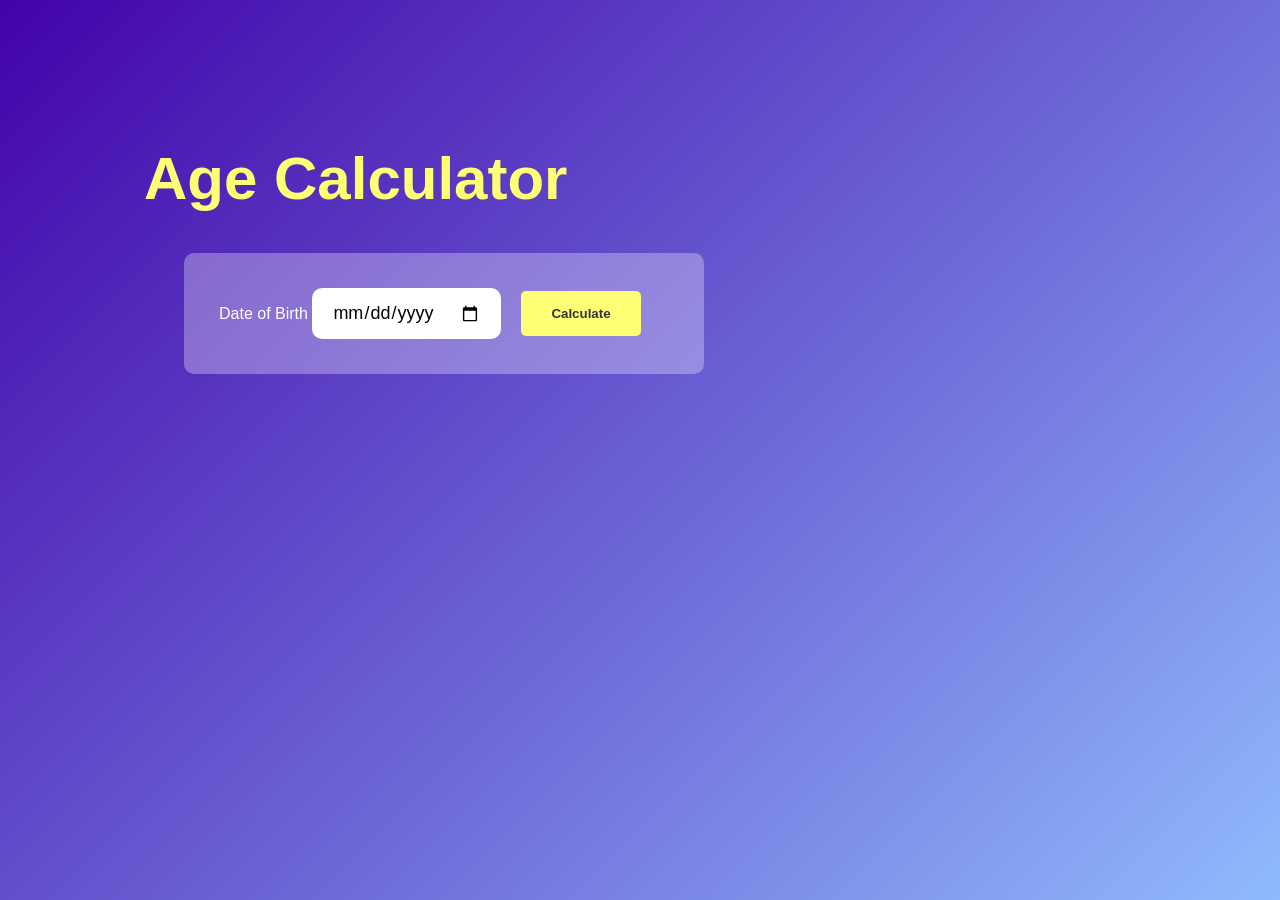
<file: age-calculator/index.html>
<!DOCTYPE html>
<html lang="en">
<head>
    <meta charset="UTF-8">
    <meta name="viewport" content="width=device-width, initial-scale=1.0">
    <title>Age Calculator</title>
    <link rel="stylesheet" href="style.css">
</head>
<body>
    <div class="container">
        <div class="calculator">
            <h1>Age Calculator</h1>
            <div class="input-box">
                <label>Date of Birth
                    <input type="date" id="date"/>
                </label>
                <button onclick="calculateAge()">Calculate</button>
            </div>
            <p id="result"></p>
        </div>
    </div>
    
    <script>
        let userInput = document.getElementById("date");
        document.getElementById("date").max = new Date();
        userInput.max = new Date().toISOString().split("|")[0];
        let result = document.getElementById("result");
        function calculateAge(){
            let birthDate = new Date(userInput.value);

            let d1 = birthDate.getDate();
            let m1 = birthDate.getMonth()+1;
            let y1 = birthDate.getFullYear();

            let today = new Date();
            
            let d2 = today.getDate();
            let m2 = today.getMonth()+1;
            let y2 = today.getFullYear();
           

            // for result
            let d3,m3,y3;
            y3 = y2 -y1;
            if (m2 >= m1){
                m3 = m2 - m1;
            }else{
                y3--;
                m3 =12 + m1-m2; 
            }

            if(d2 >=d1){
                d3 = d2-d1;
            }else{
                m3--;;
                d3 = getDaysInMonth(y1,m1)+d2-d1;
            }
            if(m3<0){
                m3 = 11;
                y3--;
            }
            result.innerHTML = `You are <span>${y3} years  ${m3} months  ${d3} days </span> old`;
        }
        function getDaysInMonth(year,month){
            return new Date(year,month,0).getDate();
        }
    </script>
</body>
</html>
</file>
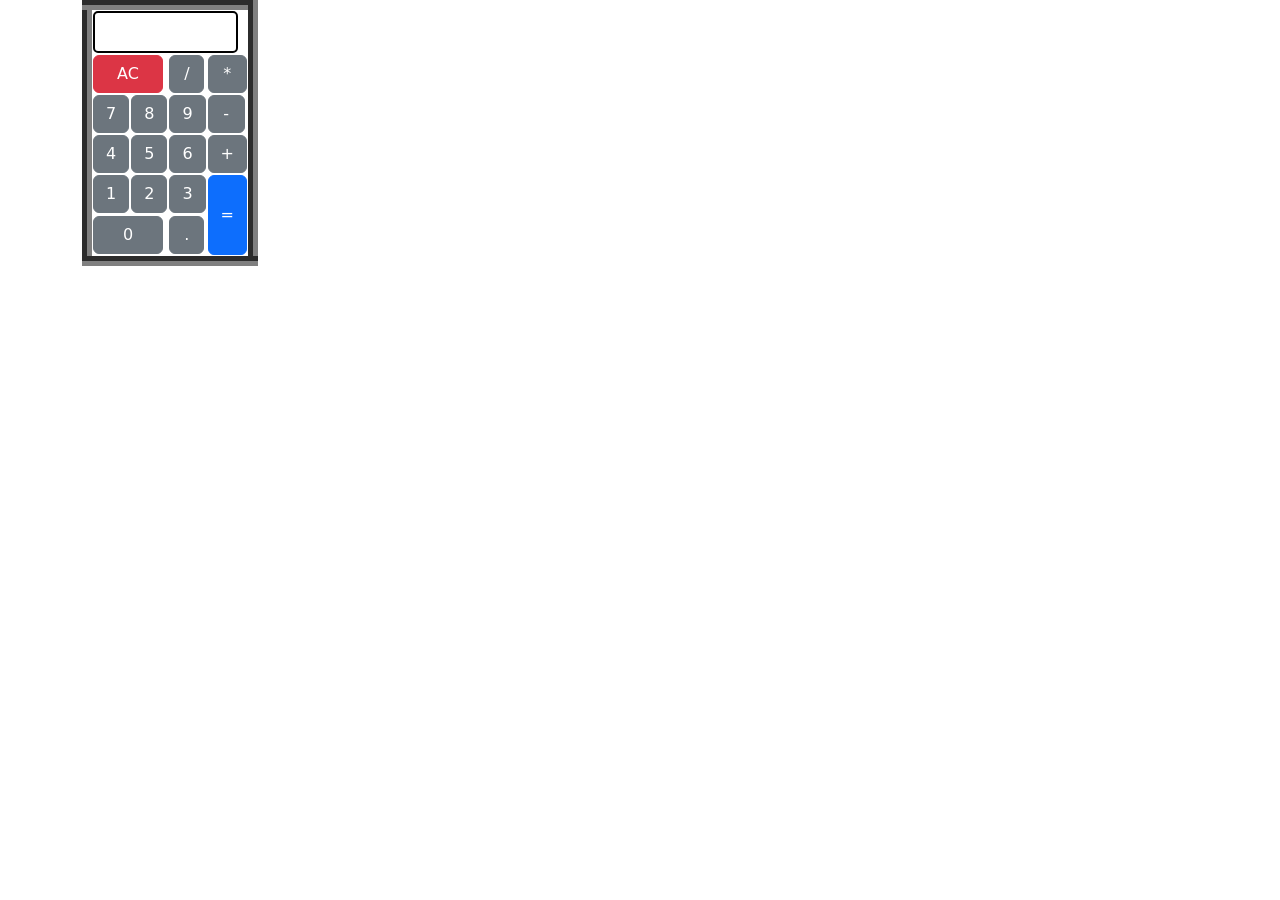
<file: calculator/index.html>
<!DOCTYPE html>
<html lang="en">

<head>
    <meta charset="UTF-8">
    <meta http-equiv="X-UA-Compatible" content="IE=edge">
    <meta name="viewport" content="width=device-width, initial-scale=1.0">
    <link href="./styles.css" rel="stylesheet" type="text/css" />
    <link href="https://cdn.jsdelivr.net/npm/bootstrap@5.3.3/dist/css/bootstrap.min.css" rel="stylesheet"
        integrity="sha384-QWTKZyjpPEjISv5WaRU9OFeRpok6YctnYmDr5pNlyT2bRjXh0JMhjY6hW+ALEwIH" crossorigin="anonymous">
    <script type="text/javascript" src="./index.js"></script>
    <title>Calculator</title>
</head>

<body>
    <div class="container">
        <table id="calcu">
            <tr>
                <td colspan="4"><input type="text" id="result"></td>
            </tr>
            <tr>
                <td colspan="2"><button class="btn btn-default btn-danger" onclick=clr() style="width:70px">AC</button></td>
                <td><button class="btn btn-default btn-secondary" style="width:35px" onclick="dis('/')" onkeydown="myFunction(event)" value="/">/</button></td>
                <td><button class="btn btn-default btn-secondary" onclick="dis('*')" onkeydown="myFunction(event)" value="*">*</button></td>
            </tr>
            <tr>
                <td><button class="btn btn-default btn-secondary" onclick="dis('7')" onkeydown="myFunction(event)" value="7">7</button></td>
                <td><button class="btn btn-default btn-secondary" onclick="dis('8')" onkeydown="myFunction(event)" value="8">8</button></td>
                <td><button class="btn btn-default btn-secondary" onclick="dis('9')" onkeydown="myFunction(event)" value="9">9</button></td>
                <td><button class="btn btn-default btn-secondary" style="width:37px" onclick="dis('-')" onkeydown="myFunction(event)" value="-">-</button></td>
            </tr>
            <tr>
                <td><button class="btn btn-default btn-secondary" onclick="dis('4')" onkeydown="myFunction(event)" value="4">4</button></td>
                <td><button class="btn btn-default btn-secondary" onclick="dis('5')" onkeydown="myFunction(event)" value="5">5</button></td>
                <td><button class="btn btn-default btn-secondary" onclick="dis('6')" onkeydown="myFunction(event)" value="6">6</button></td>
                <td><button class="btn btn-default btn-secondary" onclick="dis('+')" onkeydown="myFunction(event)" value="+">+</button></td>
            </tr>
            <tr>
                <td><button class="btn btn-default btn-secondary" onclick="dis('1')" onkeydown="myFunction(event)" value="1">1</button></td>
                <td><button class="btn btn-default btn-secondary" onclick="dis('2')" onkeydown="myFunction(event)" value="2">2</button></td>
                <td><button class="btn btn-default btn-secondary" onclick="dis('3')" onkeydown="myFunction(event)" value="3">3</button></td>
                <td rowspan="2"><button class="btn btn-default btn-primary" style="height:80px" onclick="solve()" value="=">=</button></td>
            </tr>
            <tr>
                <td colspan="2"><button class="btn btn-default btn-secondary" style="width:70px" onclick="dis('0')" onkeydown="myFunction(event)" value="0">0</button></td>
                <td><button class="btn btn-default btn-secondary" style="width:35px" onclick="dis('.')" onkeydown="myFunction(event)" value=".">.</button></td>
            </tr>
        </table>
    </div>

</body>

</html>
</file>
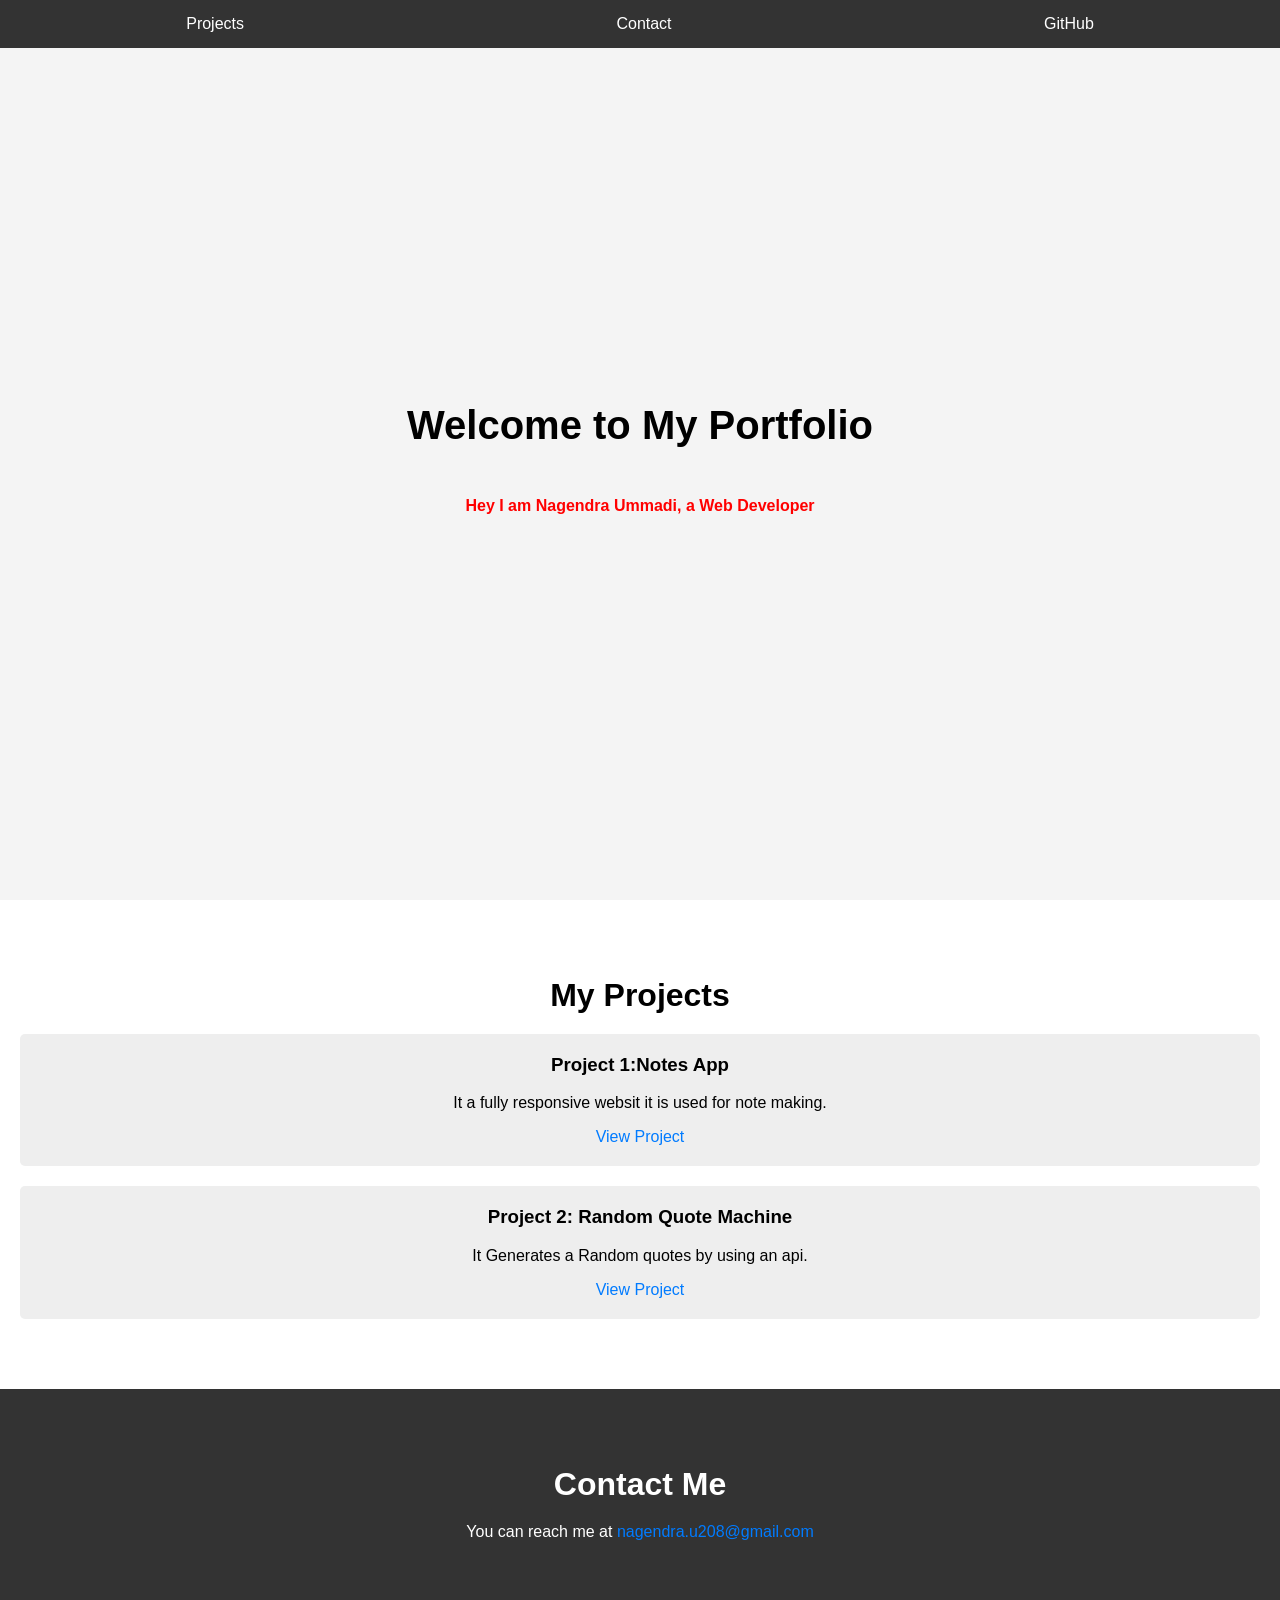
<file: portfolio/index.html>
<!DOCTYPE html>
<html lang="en">
<head>
    <meta charset="UTF-8">
    <meta name="viewport" content="width=device-width, initial-scale=1.0">
    <title>My Portfolio</title>
    <link rel="stylesheet" href="styles.css">
</head>
<body>

    <!-- Navbar -->
    <nav id="navbar">
        <ul>
            <li><a href="#projects">Projects</a></li>
            <li><a href="#contact">Contact</a></li>
            <li><a id="profile-link" href="https://github.com/CodeHunterNagendra" target="_blank">GitHub</a></li>
        </ul>
    </nav>

    <!-- Welcome Section -->
    <section id="welcome-section">
        <h1>Welcome to My Portfolio</h1>
        <p>Hey I am Nagendra Ummadi,
          a Web Developer
        </p>
    </section>

    <!-- Projects Section -->
    <section id="projects">
        <h2>My Projects</h2>
        <div class="project-tile">
            <h3>Project 1:Notes App</h3>
            <p>It a fully responsive websit it is used for note making.</p>
            <a href="https://codehunternagendra.github.io/JavaScript/Notes%20App/notes.html" target="_blank">View Project</a>
        </div>
        <div class="project-tile">
            <h3>Project 2: Random Quote Machine</h3>
            <p>It Generates a Random quotes by using an api.</p>
            <a href="https://codehunternagendra.github.io/JavaScript/RandomQuoteMachine/index.html" target="_blank">View Project</a>
        </div>
        <!-- Add more projects as needed -->
    </section>

    <!-- Contact Section -->
    <section id="contact">
        <h2>Contact Me</h2>
        <p>You can reach me at <a href="mailto:nagendra.u208@gmail.com">nagendra.u208@gmail.com</a></p>
    </section>

</body>
</html>
</file>
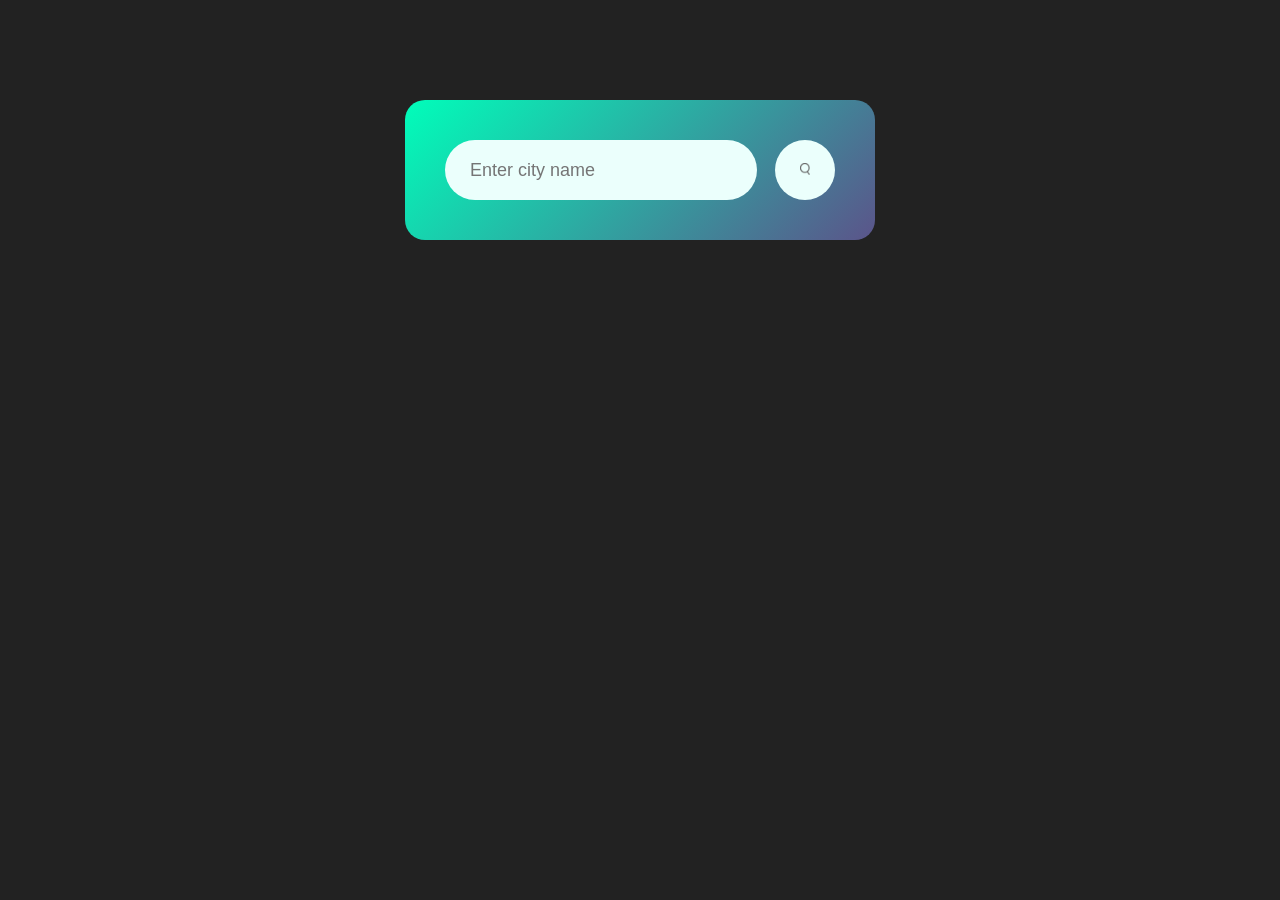
<file: weather-app/index.html>
<!DOCTYPE html>
<html lang="en">
<head>
    <meta charset="UTF-8">
    <meta name="viewport" content="width=device-width, initial-scale=1.0">
    <link rel="stylesheet" href="styles.css"/>
    <title>weather app</title>
</head>
<body>
    <div class="card">
        <div class="search">
            <input type="search" placeholder="Enter city name" spellcheck="false"/>
            <button><img src="images/search.png"></button>
        </div>
        <div class="error">
            <p>Invalid Location</p>
        </div>
        <div class="weather">
            <h6 class="details"></h6>
            <img src="images/rain.png" class="weather-icon">
            <h1 class="temp">22°C</h1>
            <h2 class="city">New York</h2>
            <div class="details">
                <div class="col">
                    <img src="images/humidity.png">
                    <div>
                        <p class="humidity">50%</p>
                        <p>humidity</p>
                    </div>
                </div>
                <div class="col">
                    <img src="images/wind.png">
                    <div>
                        <p class="wind">15 km/h</p>
                        <p>wind speed</p>
                    </div>
                </div>
            </div>
        </div>
    </div>
    <script src="index.js"></script>
    
</body>
</html>
</file>
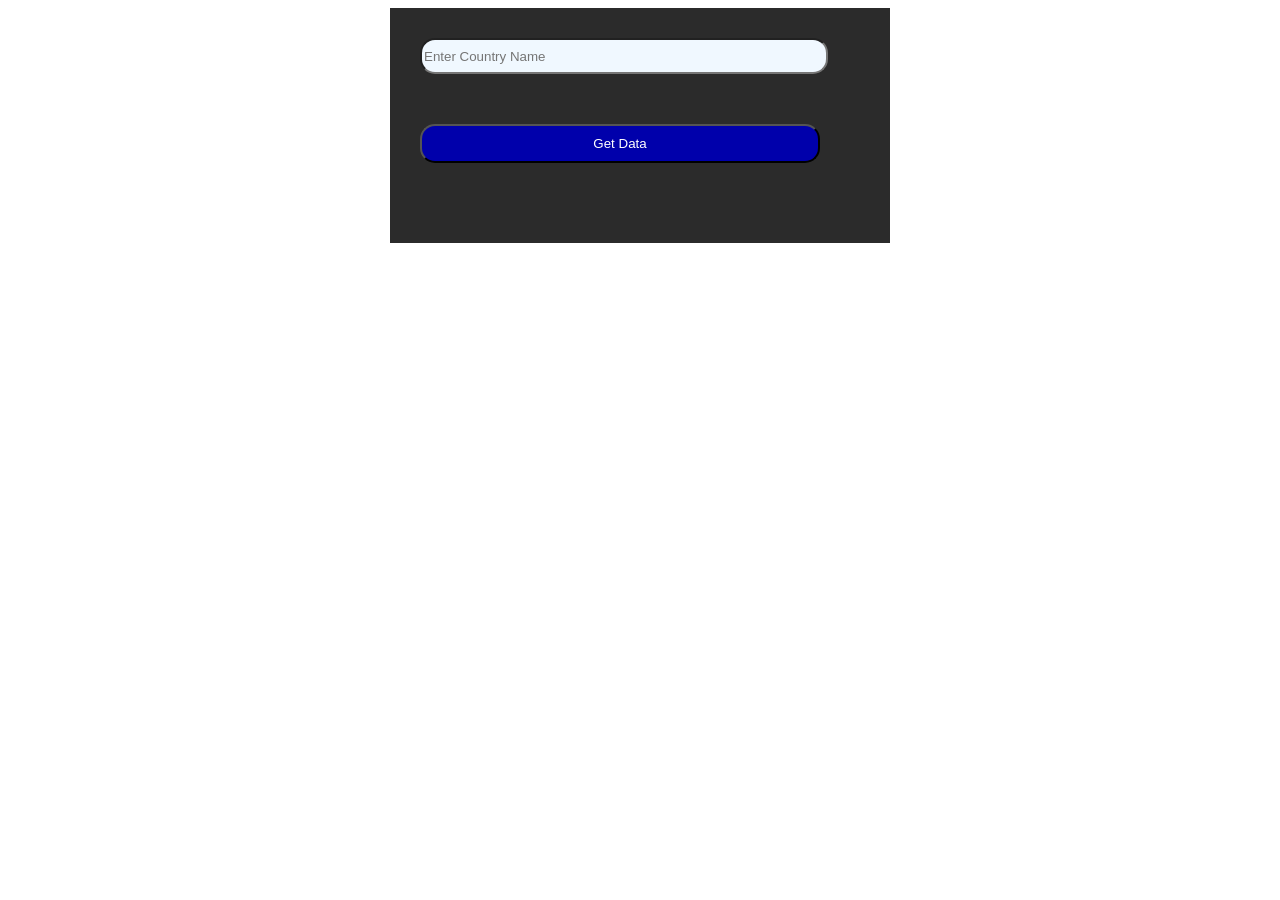
<file: ajax.html>
<!DOCTYPE html>
<html lang="en">

<head>
    <meta charset="UTF-8">
    <meta name="viewport" content="width=device-width, initial-scale=1.0">
    <title>Document</title>
    <style>
        .container {
            display: flex;
            flex-direction: column;
            margin: auto;
            width: 500px;
            height: auto;
            background-color: #2b2b2b;
            box-shadow: 5px 5px 3px #fff;

        }

        .container input {
            margin-top: 40px;
            height: 30px;
            width: 80%;
            background-color: aliceblue;
            border-radius: 15px;
            margin: 30px 30px;
        }

        button {
            background-color: #0000ab;
            color: text;
            width: 80%;
            margin: 20px 30px;
            padding: 10px;
            border-radius: 15px;
            color: #fff;
        }

        .container #getdata {
            color: white;
            width: 80%;
            height: auto;
            margin: 30px 20px;
            transition: transform 3s;
        }

        .container #getdata:hover {
            transform: scale(1.1);
        }
    </style>
</head>

<body>
    <div class="container">
        <input type="text" id="country" placeholder="Enter Country Name" />
        <button type="submit" id="btn">Get Data</button>

        <div id="getdata">
        </div>
    </div>

    <script>
        let data = document.getElementById('getdata');
        let text = document.getElementById('country')
        const btn = document.getElementById('btn');
        let url = 'https://restcountries.com/v3.1/name/'

        btn.addEventListener('click', getData)
        function getData() {
            url += text.value
            console.log(url)
            let xhr = new XMLHttpRequest()
            xhr.open('GET', url, true);
            xhr.send()

            xhr.onload = function () {
                let res = xhr.responseText
                let result = JSON.parse(res)
                console.log(result)

                data.innerHTML = `<img src=${result[0].flags.png}  width=300 height=300/>`
            }
        }
        url = 'https://restcountries.com/v3.1/name/'



    </script>
</body>

</html>
</file>
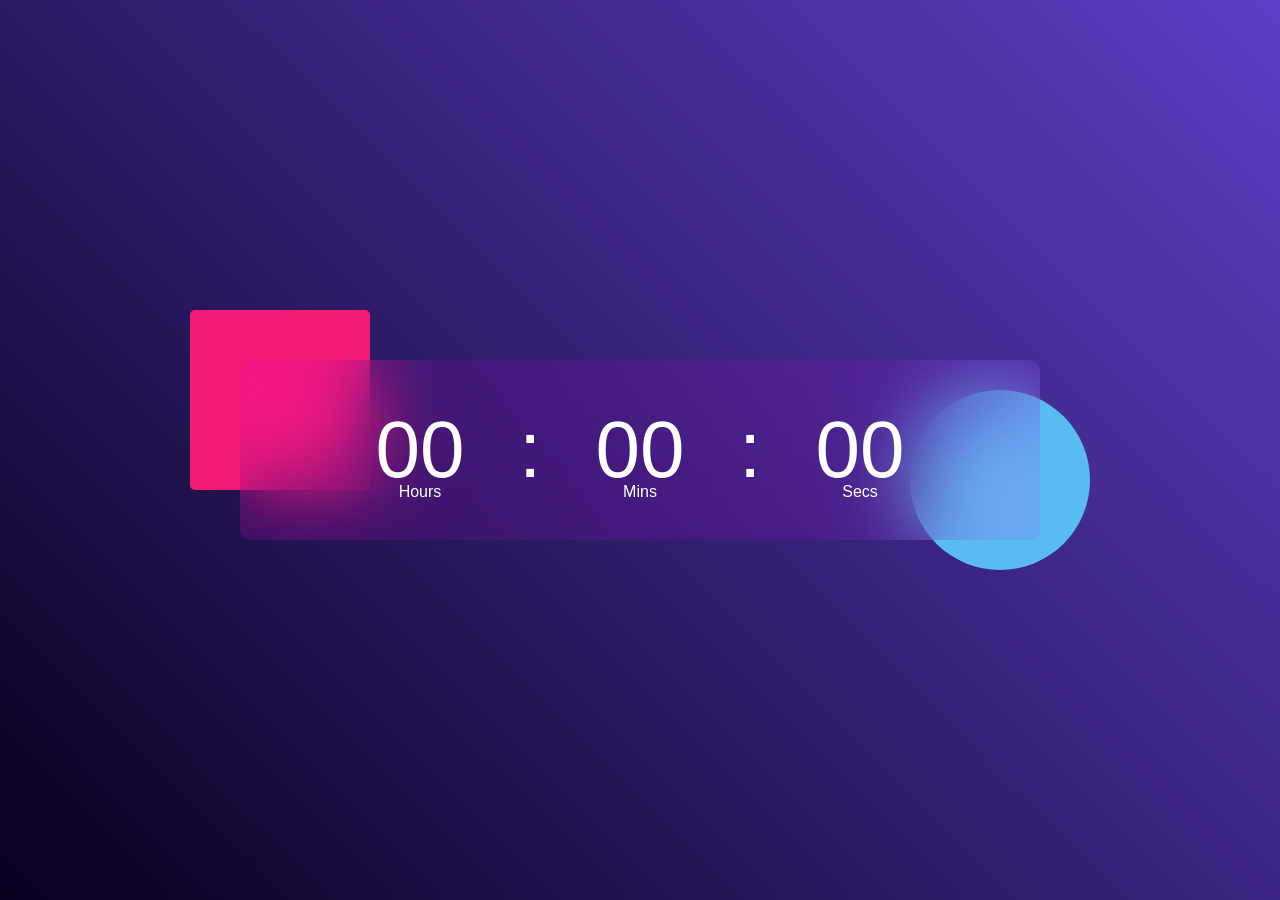
<file: digital-clock/Clock.html>
<!DOCTYPE html>
<html lang="en">
<head>
    <meta charset="UTF-8">
    <meta name="viewport" content="width=device-width, initial-scale=1.0">
    <title>Digital Clock</title>
    <link rel="stylesheet" href="Clock.css"/>
</head>
<body>
    <div class="hero">
        <div class="container">
            <div class="clock">
                <span id="hrs">00</span>
                <span>:</span>
                <span id="min">00</span>
                <span>:</span>
                <span id="sec">00</span>
            </div>
        </div>

    </div>
    <script>
        let hrs = document.getElementById("hrs")
        let min = document.getElementById("min")
        let sec = document.getElementById("sec")

        setInterval(()=>{

            let currentTime = new Date();
            hrs.innerHTML = (currentTime.getHours()<10?"0":"") + currentTime.getHours();
            min.innerHTML = (currentTime.getMinutes()<10?"0":"") + currentTime.getMinutes();
            sec.innerHTML = ((currentTime.getSeconds()<10?"0":"")) + currentTime.getSeconds();

        },1000)
    </script>
    
</body>
</html>
</file>
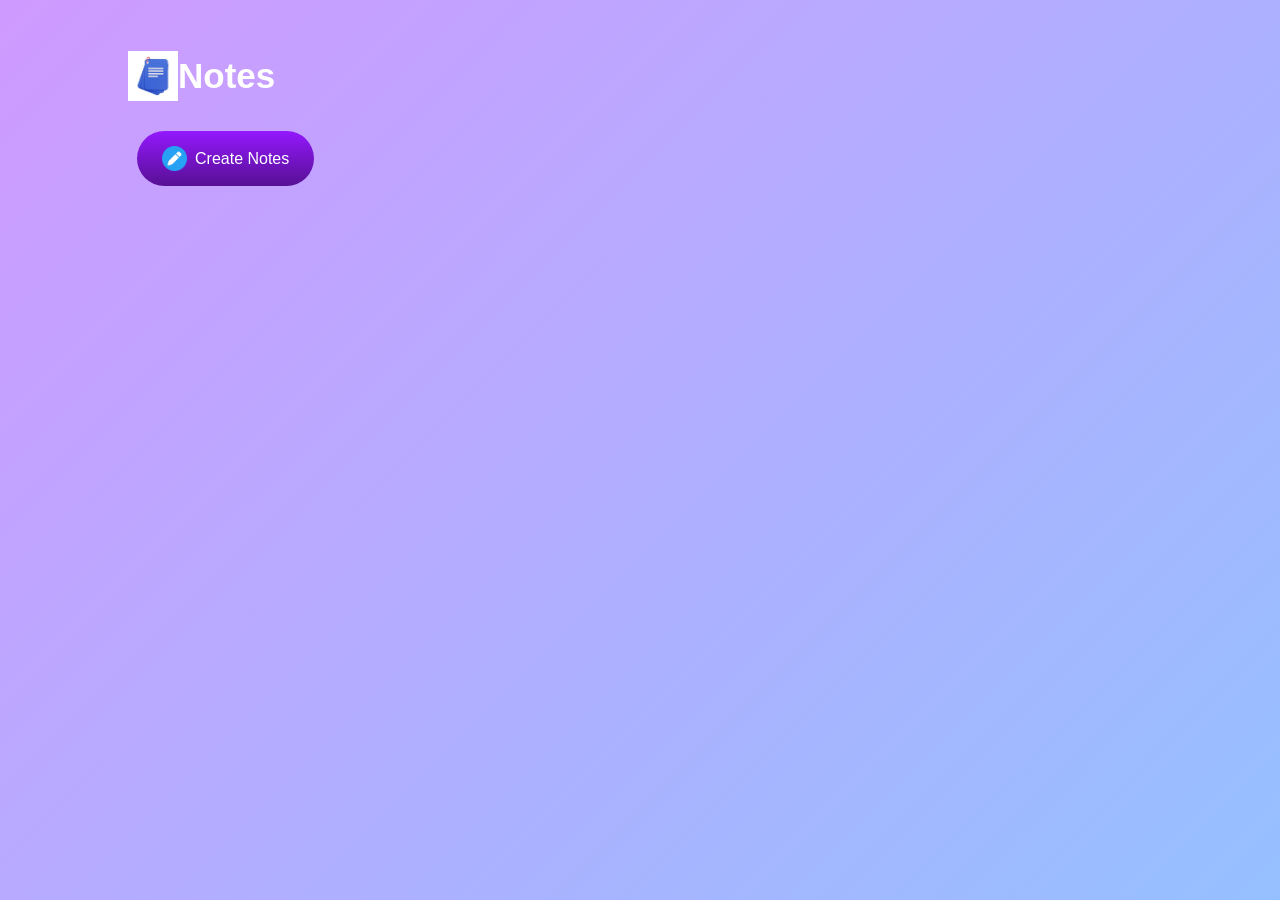
<file: notes-app/notes.html>
<!DOCTYPE html>
<html lang="en">
<head>
    <meta charset="UTF-8">
    <meta name="viewport" content="width=device-width, initial-scale=1.0">
    <title>Notes App</title>
    <link rel="stylesheet" href="notes.css"/>

</head>
<body>
    <div class="container">
        <h1><img src="notes.png" alt="logo" /> Notes</h1>
        <button class="btn"><img src="edit.png" alt="edit"/>Create Notes</button>

        <div class="notes-container">
            <!--<p contenteditable="true" class="input-box">
            <img src="delete.png" alt="delete"/>
        </p> -->
        </div>
    </div>
    <script src="notes.js" type="text/javascript"></script>
</body>
</html>
</file>
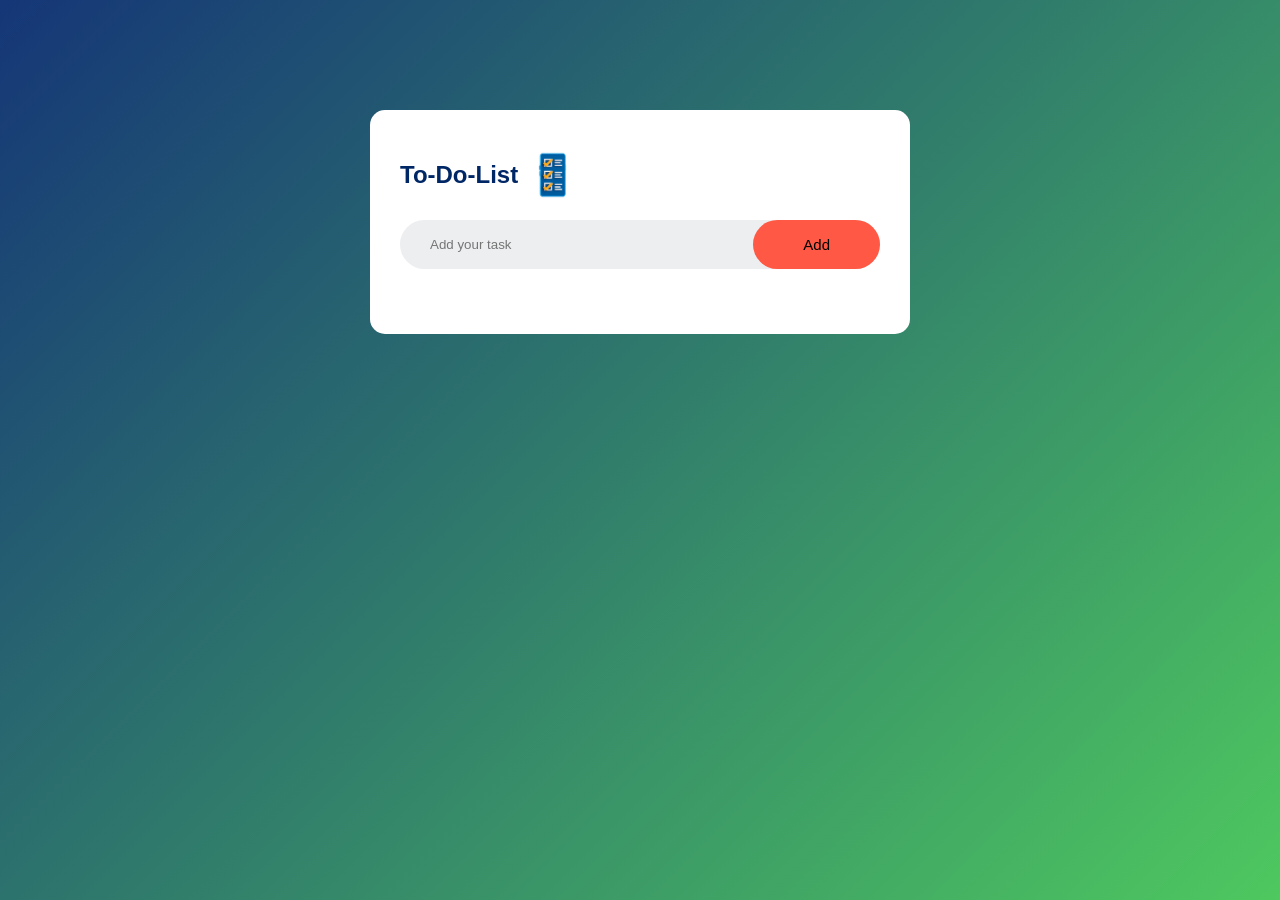
<file: to-do-list/todo.html>
<!DOCTYPE html>
<html lang="en">
<head>
    <meta charset="UTF-8">
    <meta name="viewport" content="width=device-width, initial-scale=1.0">
    <title>TO DO List</title>
    <link rel="stylesheet" href="todo.css"/>
</head>
<body>
    <div class="container">
        <div class="todo">
            <h2>To-Do-List <img src="icon.png" alt="icon"/></h2>
            <div class="row">
                <input type="text" id="input-box" placeholder="Add your task"/>
                <button onclick="addTask()">Add</button>
            </div>
            <ul id="list-container">
                <!--<li class="checked">Task1</li>
                <li>Task2</li>
                <li>Task3</li>-->

            </ul>
        </div>
    </div>
    <script src="todo.js"></script>
</body>
</html>
</file>
<file: age-calculator/style.css>
*{
    margin: 0;
    padding: 0;
    font-family: sans-serif;
    box-sizing: border-box;
}

.container{
    width: 100%;
    min-height: 100vh;
    background: linear-gradient(135deg, #4203a9,#90bafc);
    color:#fff;
    padding: 20px;
}

.calculator{
    width: 100%;
    max-width: 600px;
    margin-left:10%;
    margin-top: 10%;
}
.calculator h1{
    font-size: 60px;
    color: #ffff76;
}
.input-box{
    margin: 40px;
    padding: 35px;
    border-radius: 10px;
    background: rgba(255,255,255,0.3);
    display: flex;
    align-items: center;

}
.input-box input{
    flex: 1;
    margin-right: 20px;
    padding: 14px 20px;
    border: 0;
    outline: 0;
    font-size: 18px;
    border-radius: 10px;
    position: relative;
}

.input-box button{
    background: #ffff76;
    border: 0;
    outline: 0;
    padding: 15px 30px;
    border-radius: 5px;
    font-weight: 600;
    color: #333;
    cursor: pointer;
}

#result span{
    color: #ffff76;
    font-weight: 600;
    text-decoration: underline;
}
</file>
<file: calculator/styles.css>
body{
    width: auto;
    margin: auto;
    justify-content: center;
    align-content: center;
    background-repeat: no-repeat;
    background-color: antiquewhite;
    background-size: cover;
    
}
#calcu{
    align-items: center;
    justify-content: center;
    border: 10px groove gray;
    
}

.btn{ 
    width: 100%; 
    color: white; 
    font-size: 24px; 
    font-weight: bold; 
    border: none; 
    border-radius: 5px; 
} 

input[type="text"] { 
    font-size: 24px; 
    font-weight: bold; 
    width:145px;
    border: none; 
    border-radius: 5px; 
    border: 2px solid black; 
}
</file>
<file: portfolio/styles.css>
body {
    font-family: Arial, sans-serif;
    margin: 0;
    padding: 0;
    box-sizing: border-box;
    background-color: black;
    
}

/* Navbar styles */
#navbar {
    position: fixed;
    top: 0;
    width: 100%;
    background-color: #333;
    color: white;
    z-index: 1000;
}

#navbar ul {
    list-style-type: none;
    padding: 0;
    margin: 0;
    display: flex;
    justify-content: space-around;
}

#navbar ul li {
    margin: 0;
}

#navbar ul li a {
    color: white;
    text-decoration: none;
    padding: 15px;
    display: block;
}

#navbar ul li a:hover {
    background-color: #555;
}

/* Welcome section styles */
#welcome-section {
    display: flex;
    flex-direction: column;
    justify-content: center;
    align-items: center;
    height: 100vh;
    background-color: #f4f4f4;
    text-align: center;
}

#welcome-section h1 {
    font-size: 2.5em;
}

#welcome-section p{
  font-weight: 600;
    color: red;
}

/* Projects section styles */
#projects {
    padding: 50px 20px;
    background-color: #fff;
    text-align: center;
}

#projects h2 {
    font-size: 2em;
    margin-bottom: 20px;
}

.project-tile {
    background-color: #eee;
    margin: 20px 0;
    padding: 20px;
    border-radius: 5px;
}

.project-tile h3 {
    margin-top: 0;
}

.project-tile a {
    color: #007bff;
    text-decoration: none;
}

.project-tile a:hover {
    text-decoration: underline;
}

/* Contact section styles */
#contact {
    padding: 50px 20px;
    background-color: #333;
    color: white;
    text-align: center;
}

#contact h2 {
    font-size: 2em;
    margin-bottom: 20px;
}

#contact a {
    color: #007bff;
    text-decoration: none;
}

#contact a:hover {
    text-decoration: underline;
}

/* Media queries */
@media only screen and (max-width: 768px) {
    #navbar ul {
        flex-direction: column;
    }

    #projects .project-tile {
        margin: 10px 0;
    }
}
</file>
<file: weather-app/styles.css>
*{
    margin: 0;
    padding: 0;
    font-family: sans-serif;
    box-sizing: border-box;
}

body{
    background: #222;
}

.card{
    width: 90%;
    max-width: 470px;
    background-image: linear-gradient(135deg, #00feba, #5b548a);
    border-radius: 20px;
    color: #fff;
    margin: 100px auto 0;
    padding: 40px;
    text-align:center;
}

.search{
    width: 100%;
    display: flex;
    align-items: center;
    justify-content: space-between;
}

.search input{
    border: 0;
    outline: 0;
    background-color: #ebfffc;
    color: #555;
    padding: 10px 25px;
    height: 60px;
    border-radius: 30px;
    font-size: 18px;
    margin-right: 18px;
    flex: 1;
}

.search button{
    border: 0;
    outline: 0;
    background-color: #ebfffc;
    border-radius: 50%;
    width: 60px;
    height: 60px;
    cursor: pointer;
}

.search button img{
    width: 10px;
}

.weather-icon{
    width: 170px;
    margin-top: 30px;
}
.weather h1{
    font-size: 80px;
    font-weight: 500px;
}

.weather h2{
    font-size: 50px;
    font-weight: 400;
    margin-top: -10px;
}

.details{
    display: flex;
    justify-content: space-between;
    align-items: center;
    padding: 0 20px;
    margin-top: 50px;
}

.details .col{
    display: flex;
    align-items: center;
    text-align: left;
}

.details .col img{
    width: 40px;
    margin-right: 20px;
}

.humidity, .wind{
    font-size: 28px;
    margin-top: -10px;
}

.weather {
    display: none;
}

.error{
    text-align: center;
    color: #fbf9f9;
    margin-top: 20px;
    font-size: 20px;
    margin-left: 10px;
    display: none;
}
</file>
<file: digital-clock/Clock.css>
*{
    margin:0;
    padding:0;
    font-family:sans-serif;
    box-sizing:border-box;
}

.hero{
    width:100%;
    min-height:100vh;
    background: linear-gradient(45deg, #08001f, #5e3fc6);
    color:#fff;
    position:relative;
}

.container{
    width:800px;
    height:180px;
    position:absolute;
    top:50%;
    left:50%;
    transform: translate(-50%, -50%);
}

.clock{
    width:100%;
    height:100%;
    background:rgba(235,0,255,0.1);
    border-radius:10px;
    display:flex;
    align-items:center;
    justify-content:center;
    backdrop-filter: blur(40px);
    -webkit-backdrop-filter: blur(40px);
}

.container::before{
    content:'';
    width:180px;
    height:180px;
    background:#f41b75;
    border-radius:5px;
    position:absolute;
    left:-50px;
    top:-50px;
    z-index:-1;
}

.container::after{
    content:'';
    width:180px;
    height:180px;
    background:#58bcf1;
    border-radius:50%;
    position:absolute;
    right:-50px;
    bottom:-30px;
    z-index:-1;
}

.clock span{
    font-size:80px;
    width:110px;
    display:inline-block;
    text-align:center;
    position:relative;
}

.clock span::after{
    content:'';
    font-size:16px;
    position:absolute;
    bottom:-5px;
    left:50%;
    transform:translate(-50%);    

}

#hrs::after{
    content:'Hours'
}
#min::after{
    content:'Mins'
}
#sec::after{
    content:'Secs'
}
</file>
<file: notes-app/notes.css>
*{
    margin: 0;
    padding: 0;
    font-family: sans-serif;
    box-sizing: border-box;
}

.container{
    width: 100%;
    min-height: 100vh;
    background:linear-gradient(135deg, #cf9aff, #95c0ff);
    color: #fff;
    padding-top: 4%;
    padding-left: 10%
}

.container h1{
    display: flex;
    align-items: center;
    font-size:35px;
    font-weight: 600;
}
.container h1 img{

    width:50px;
}

.container button img{
    width:25px;
    margin-right: 8px;
}

.container button{
    display: flex;
    align-items: center;
    background: linear-gradient(#9418fd,#571094);
    color: #fff;
    font-size: 16px;
    outline: none;
    border:0;
    border-radius: 40px;
    padding: 15px 25px;
    cursor: pointer;
    margin: 30px 9px;
}

.input-box{
    width: 100%;
    position: relative;
    max-width: 500px;
    min-height: 150px;
    background: #fff;
    color: #333;
    padding: 20px;
    margin: 20px 0;
    outline: none;
    border-radius: 5px;    

}

.input-box img{
    width: 25px;
    position: absolute;
    bottom: 15px;
    right: 20px;
    cursor: pointer;
}
</file>
<file: to-do-list/todo.css>
*{
    margin:0;
    padding:0;
    font-family: sans-serif;
    box-sizing: border-box;
}

.container{
    width:100%;
    min-height:100vh;
    background:linear-gradient(135deg, #153677, #4ec85f);
    padding:10px;
}

.todo{
    width:100%;
    max-width: 540px;
    background-color: #fff;

    margin: 100px auto 20px;
    padding: 40px 30px;
    border-radius: 15px;
}

.todo h2{
    color:#002765;
    display: flex;
    align-items: center;
    margin-bottom: 20px;
}

.todo h2 img{
    width:50px;
    margin-left:10px;
}

.row{
    display: flex;
    align-items: center;
    justify-content: space-between;
    background:#edeef0;
    border-radius: 30px;
    padding-left: 20px;
    margin-bottom: 25px;
}
input{
    flex:1;
    border:none;
    outline: none;
    background:transparent;
    padding: 10px;
    font-weight: 15px;
}

button{
    border:none;
    outline: none;
    padding: 16px 50px;
    background: #ff5945;
    font-size: 15px;
    border-radius: 40px;
    cursor: pointer;
}
ul li{
    list-style: none;
    font-size: 17px;
    padding: 12px 8px 12px 50px;
    -webkit-user-select:none;
    cursor: pointer;
    position: relative;

}

ul li::before{
    content: '';
    position: absolute;
    height: 28px;
    width: 28px;
    border-radius: 50%;
    background-image: url(unchecked.png);
    background-size: cover;
    background-position: center;
    top:9px;
    left: 8px;
}

ul li.checked{
    color: #555;
    text-decoration: line-through;

}
ul li.checked::before{
    background-image: url(checked.png);
}

ul li span{
    position: absolute;
    right: 0;
    top:5px;
    width: 40px;
    height: 40px;
    font-size: 22px;
    color: #555;
    line-height: 40px;
    text-align: center;
}

ul li span:hover{
    background: #edeef0;
    border-radius: 50%;
    
}
</file>
